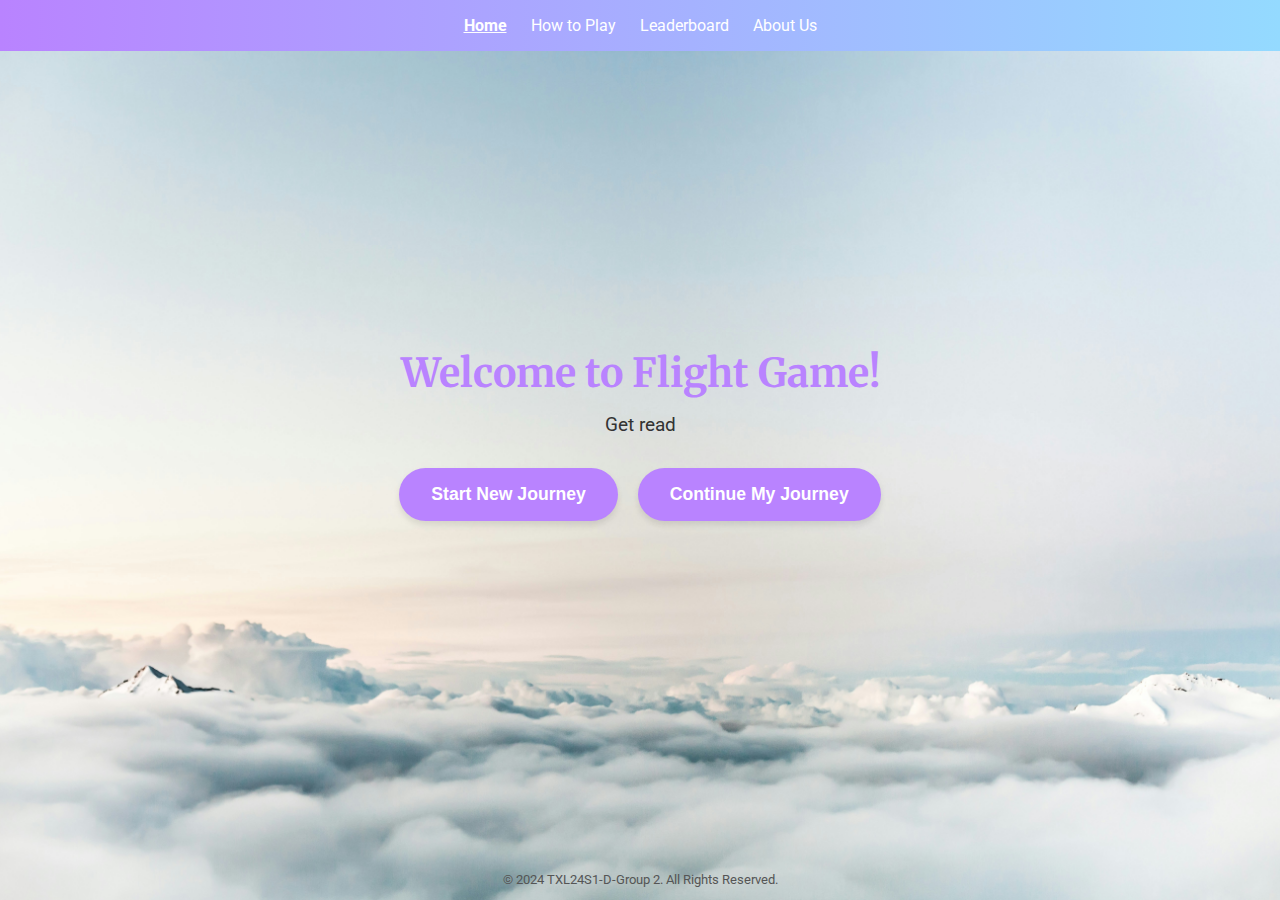
<file: web/index.html>
<!DOCTYPE html>
<html lang="en">
<head>
    <meta charset="UTF-8">
    <meta content="width=device-width, initial-scale=1.0" name="viewport">
    <title>Flight Game</title>
    <link href="styles/styles.css" rel="stylesheet">
    <script defer src="js/home.js"></script>
</head>
<body>
<header>
    <div class="nav">
        <nav>
            <ul class="nav-links">
                <li><a class="active" href="index.html">Home</a></li>
                <li><a href="how-to-play.html">How to Play</a></li>
                <li><a href="leaderboard.html">Leaderboard</a></li>
                <li><a href="about-us.html">About Us</a></li>
            </ul>
        </nav>
    </div>
</header>

<main>
    <section class="intro" id="intro">
        <div class="intro-text">
            <h2>Welcome to Flight Game!</h2>
            <p></p>
            <button class="btn" id="openRegister">Start New Journey</button>
            <button class="btn" id="openLogin">Continue My Journey</button>
        </div>
    </section>
</main>

<!-- Register Modal -->
<div class="modal" id="registerModal">
    <div class="modal-content">
        <span class="close" id="closeRegister">&times;</span>
        <h2>Create New Account</h2>
        <form action="#" class="register-form" method="POST">
            <div class="form-grid">
                <div class="form-group">
                    <label for="reg-username">Username</label>
                    <input id="reg-username" name="username" placeholder="Enter your username" required type="text">
                </div>
                <div class="form-group">
                    <label for="reg-password">Password</label>
                    <input id="reg-password" name="password" placeholder="Enter your password" required type="password">
                </div>
                <div class="form-group">
                    <label for="reg-continent">Continent</label>
                    <select id="reg-continent" name="continent" required>
                        <option disabled selected value="">Select your continent</option>
                    </select>
                </div>
                <div class="form-group">
                    <label for="reg-country">Country</label>
                    <select id="reg-country" name="country" required>
                        <option disabled selected value="">Select your country</option>
                    </select>
                </div>
                <div class="form-group form-group-wide">
                    <label for="reg-airport">Airport</label>
                    <select id="reg-airport" name="airport" required>
                        <option disabled selected value="">Select your airport</option>
                    </select>
                </div>
                <div class="form-group form-group-wide">
                    <label>Choose Your Plane</label>
                    <div class="plane-selection" id="reg-plane">
                        <input id="plane1" name="plane" type="radio" value="1">
                        <label for="plane1">
                            <img alt="Plane 1" src="images/plane-1.png">
                        </label>
                        <input id="plane2" name="plane" type="radio" value="2">
                        <label for="plane2">
                            <img alt="Plane 2" src="images/plane-2.png">
                        </label>
                        <input id="plane3" name="plane" type="radio" value="3">
                        <label for="plane3">
                            <img alt="Plane 3" src="images/plane-3.png">
                        </label>
                        <input id="plane4" name="plane" type="radio" value="4">
                        <label for="plane4">
                            <img alt="Plane 4" src="images/plane-4.png">
                        </label>
                        <input id="plane5" name="plane" type="radio" value="5">
                        <label for="plane5">
                            <img alt="Plane 5" src="images/plane-5.png">
                        </label>
                    </div>
                </div>
            </div>
            <button class="btn" type="submit">Start My Journey</button>
        </form>
    </div>
</div>

<!-- Login Modal -->
<div class="modal" id="loginModal">
    <div class="modal-content">
        <span class="close" id="closeLogin">&times;</span>
        <h2>Login</h2>
        <form action="#" class="login-form" method="POST">
            <div class="error-message" id="login-error-message" style="display: none;"></div>
            <div class="form-group">
                <label for="login-username">Username:</label>
                <input id="login-username" name="username" placeholder="Enter your username" required type="text">
            </div>
            <div class="form-group">
                <label for="login-password">Password:</label>
                <input id="login-password" name="password" placeholder="Enter your password" required type="password">
            </div>
            <button class="btn" type="submit">Continue My Journey</button>
        </form>
    </div>
</div>


<footer>
    <p>&copy; 2024 TXL24S1-D-Group 2. All Rights Reserved.</p>
</footer>

</body>
</html>
</file>
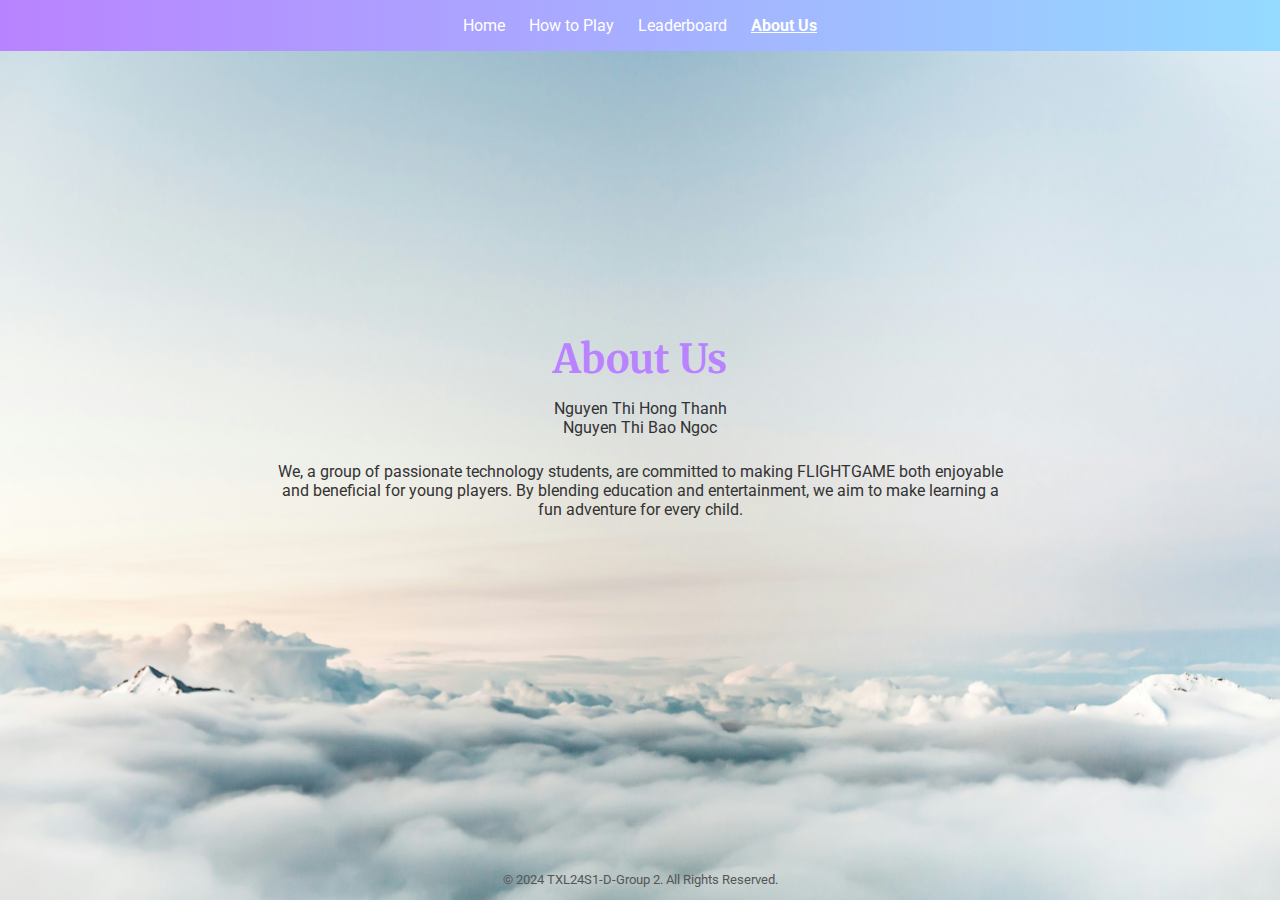
<file: web/about-us.html>
<!DOCTYPE html>
<html lang="en">
<head>
    <meta charset="UTF-8">
    <meta content="width=device-width, initial-scale=1.0" name="viewport">
    <title>About Us</title>
    <link href="styles/styles.css" rel="stylesheet">
    <link href="styles/about-us.css" rel="stylesheet">
    <script defer src="js/common.js"></script>
</head>
<body>
<header>
    <div class="nav">
        <nav>
            <ul class="nav-links">
                <li><a href="index.html" id="home">Home</a></li>
                <li><a href="how-to-play.html">How to Play</a></li>
                <li><a href="leaderboard.html">Leaderboard</a></li>
                <li><a class="active" href="about-us.html">About Us</a></li>
            </ul>
        </nav>
    </div>
</header>
<main>
    <section class="intro">
        <h2>About Us</h2>
        <p>
            Nguyen Thi Hong Thanh<br>
            Nguyen Thi Bao Ngoc
        </p>
        <p> We, a group of passionate technology students, are committed to making FLIGHTGAME both enjoyable and
            beneficial for young players. By blending education and entertainment, we aim to make learning a fun
            adventure for every child.</p>
    </section>
</main>
<footer>
    <p>&copy; 2024 TXL24S1-D-Group 2. All Rights Reserved.</p>
</footer>
</body>
</html>
</file>
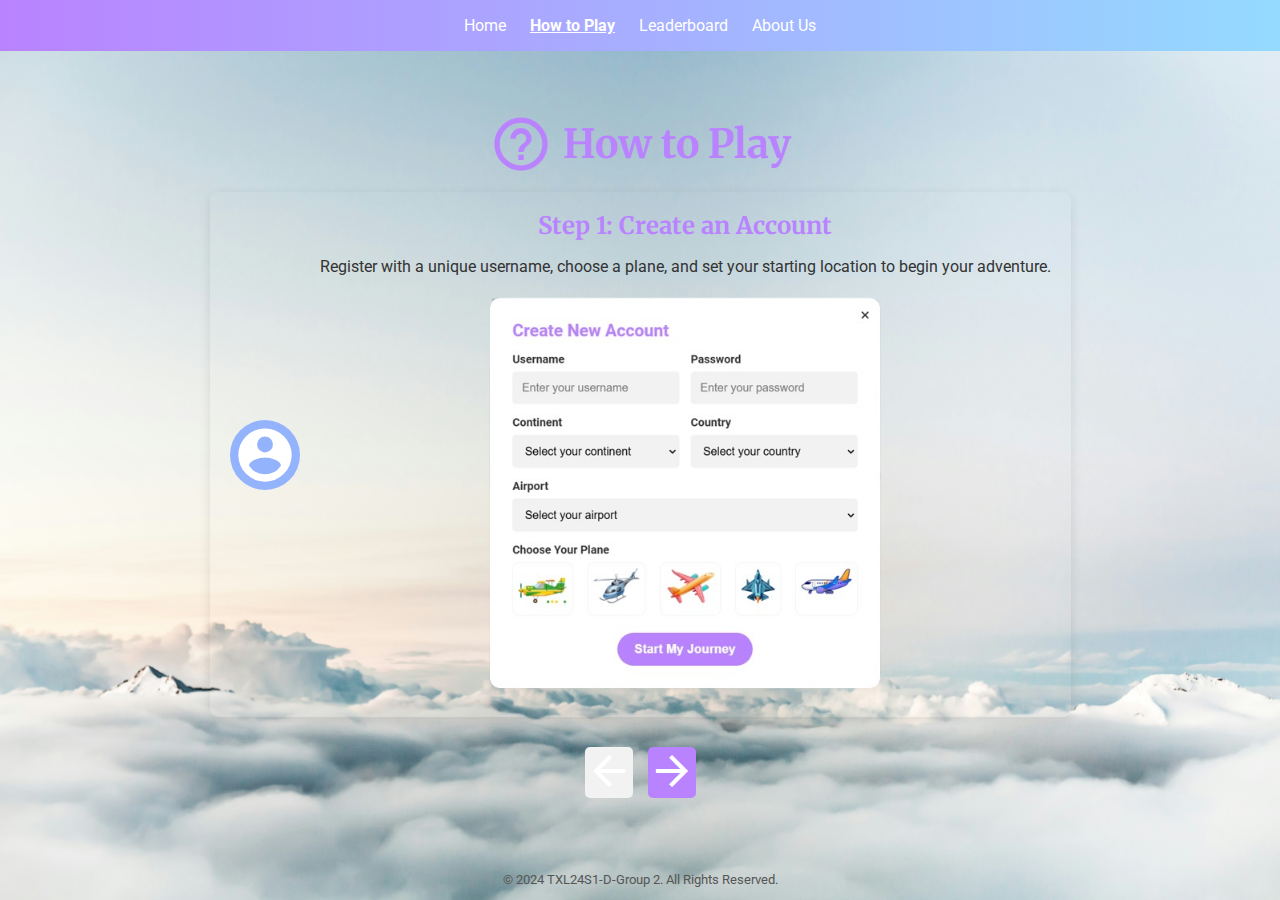
<file: web/how-to-play.html>
<!DOCTYPE html>
<html lang="en">
<head>
    <meta charset="UTF-8">
    <meta content="width=device-width, initial-scale=1.0" name="viewport">
    <title>How to Play</title>
    <link href="styles/styles.css" rel="stylesheet">
    <link href="styles/how-to-play.css" rel="stylesheet">
    <link href="https://fonts.googleapis.com/icon?family=Material+Icons" rel="stylesheet">
    <script defer src="js/how-to-play.js"></script>
</head>
<body>
<header>
    <div class="nav">
        <nav>
            <ul class="nav-links">
                <li><a href="index.html" id="home">Home</a></li>
                <li><a class="active" href="how-to-play.html">How to Play</a></li>
                <li><a href="leaderboard.html">Leaderboard</a></li>
                <li><a href="about-us.html">About Us</a></li>
            </ul>
        </nav>
    </div>
</header>
<main>
    <section class="how-to-play">
        <h2><i class="material-icons">help_outline</i> How to Play</h2>

        <!-- Steps Container -->
        <div class="step-container" id="step-container"></div>

        <!-- Navigation Buttons -->
        <div class="nav-buttons">
            <button class="nav-btn" disabled id="prev-btn">
                <i class="material-icons">arrow_back</i>
            </button>

            <button class="nav-btn" id="next-btn">
                <i class="material-icons">arrow_forward</i>
            </button>
        </div>
    </section>
</main>
<footer>
    <p>&copy; 2024 TXL24S1-D-Group 2. All Rights Reserved.</p>
</footer>
</body>
</html>
</file>
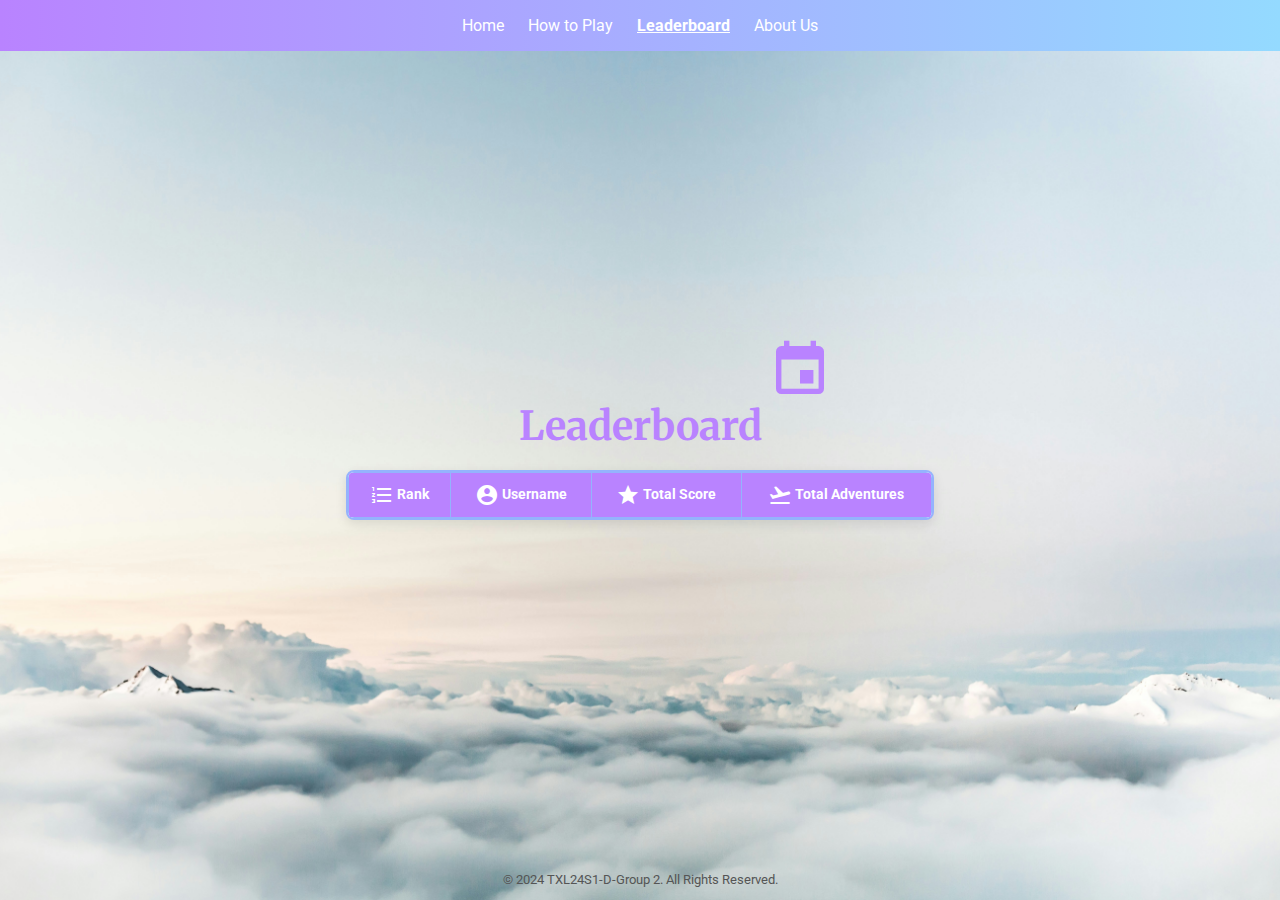
<file: web/leaderboard.html>
<!DOCTYPE html>
<html lang="en">
<head>
    <meta charset="UTF-8">
    <meta content="width=device-width, initial-scale=1.0" name="viewport">
    <title>Leaderboard</title>
    <link href="styles/styles.css" rel="stylesheet">
    <link href="styles/leaderboard.css" rel="stylesheet">
    <link href="https://fonts.googleapis.com/icon?family=Material+Icons" rel="stylesheet">
    <script defer src="js/leaderboard.js"></script>
</head>
<body>
<header>
    <div class="nav">
        <nav>
            <ul class="nav-links">
                <li><a href="index.html" id="home">Home</a></li>
                <li><a href="how-to-play.html">How to Play</a></li>
                <li><a class="active" href="leaderboard.html">Leaderboard</a></li>
                <li><a href="about-us.html">About Us</a></li>
            </ul>
        </nav>
    </div>
</header>
<main>
    <section class="intro">
        <h2><i class="material-icons">emoji_events</i> Leaderboard</h2>

        <!-- Scrollable Table Container -->
        <div class="table-container">
            <table id="leaderboard-table">
                <thead>
                <tr>
                    <th><i class="material-icons">format_list_numbered</i> Rank</th>
                    <th><i class="material-icons">account_circle</i> Username</th>
                    <th><i class="material-icons">star</i> Total Score</th>
                    <th><i class="material-icons">flight_takeoff</i> Total Adventures</th>
                </tr>
                </thead>
                <tbody id="leaderboard-body">
                <!-- Dynamic Content Will Be Loaded Here -->
                </tbody>
            </table>
        </div>
    </section>
</main>
<footer>
    <p>&copy; 2024 TXL24S1-D-Group 2. All Rights Reserved.</p>
</footer>
</body>
</html>
</file>
<file: web/styles/styles.css>
/* Import Google Font - Roboto */
@import url('https://fonts.googleapis.com/css2?family=Merriweather:ital,wght@0,300;0,400;0,700;0,900;1,300;1,400;1,700;1,900&family=Roboto:ital,wght@0,100;0,300;0,400;0,500;0,700;0,900;1,100;1,300;1,400;1,500;1,700;1,900&display=swap');


/* General Reset */
* {
    margin: 0;
    padding: 0;
    box-sizing: border-box;
}

/* Colors */
:root {
    --purple: #B983FF;
    --blue1: #94B3FD;
    --blue2: #94DAFF;
    --blue3: #99FEFF;
    --white: #ffffff;
    --black: #333333;
    --gray: #f2f2f2;
}

/* Body and Fonts */
body {
    display: flex;
    flex-direction: column;
    min-height: 100vh;
    font-family: 'Roboto', sans-serif;
    background-color: var(--blue3);
    color: var(--black);
    line-height: 1.2;
    background-image: url('../images/bg.jpg'); /* Add the background image URL here */
    background-size: cover; /* Make sure the image covers the whole screen */
    background-position: center center; /* Center the image */
    background-attachment: fixed; /* Keep the background fixed when scrolling */

    /* Custom Plane Cursor */
    cursor: url('../images/plane-cursor.png'), auto;
    transition: all 0.3s ease;
}

/* Header */
header {
    background: linear-gradient(to right, var(--purple), var(--blue2));
    color: var(--white);
    padding: 1rem 2rem;
    position: sticky;
    top: 0;
    z-index: 1000;
}

/* Navigation */
header .nav {
    /*padding: 15px 30px;*/
}

header .nav nav {
    display: flex;
    justify-content: center;
    align-items: center;
    position: relative;
}

header nav ul {
    list-style: none;
    display: flex;
    gap: 1.5rem;
    padding: 0;
    margin: 0;
}

header nav a {
    text-decoration: none;
    color: var(--white);
}

header nav a:hover {
    font-weight: bold;
    /*text-decoration: underline;*/
}

header nav a.active {
    padding-bottom: 0.2rem;
    font-weight: bold;
    text-decoration: underline;
}

/* Logout Icon Style */
.logout-btn {
    position: absolute;
    right: 20px;
    background: transparent;
    border: none;
    color: var(--white);
    font-size: 1rem;
    cursor: pointer;
    display: flex;
    align-items: center;
    gap: 5px;
}

.logout-btn:hover {
    color: var(--blue1);
}

/* Main Section Styles */
main {
    flex: 1;
    display: flex;
    flex-direction: column;
    justify-content: center;
    align-items: center;
    text-align: center;
    padding: 3rem 1.5rem;
}

/* Main Intro Section */
.intro {
    max-width: 800px;
    padding: 2rem;
    margin-bottom: 2rem;
}

/* Header Inside Main */
.intro h2 {
    font-family: "Merriweather", serif;
    font-size: 2.5rem;
    color: var(--purple);
    margin-bottom: 1rem;
}

.intro p {
    font-size: 1.2rem;
    margin-bottom: 1.5rem;
    color: var(--black);
}

/* Interactive Buttons */
.intro .btn {
    margin: 0.5rem;
    padding: 1rem 2rem;
    background-color: var(--purple);
    color: var(--white);
    border: none;
    border-radius: 50px;
    /*cursor: pointer;*/
    cursor: url('../images/plane-cursor.png'), auto;
    font-size: 1.1rem;
    font-weight: bold;
    box-shadow: 0 4px 6px rgba(0, 0, 0, 0.1);
    transition: background 0.3s ease, box-shadow 0.3s ease;
    /*text-transform: uppercase;*/
}

.intro .btn:hover {
    background-color: var(--blue1);
    box-shadow: 0 6px 10px rgba(0, 0, 0, 0.2);
}

/* Responsive Adjustments */
@media (max-width: 768px) {
    .intro {
        padding: 1.5rem;
    }

    .feature-section {
        grid-template-columns: 1fr;
        gap: 1rem;
    }

    .intro .btn {
        padding: 0.8rem 1.5rem;
    }

    .feature-card {
        padding: 1.5rem;
    }
}

/* Modal Styles */
.modal {
    display: none;
    position: fixed;
    z-index: 1000;
    top: 0;
    left: 0;
    width: 100%;
    height: 100%;
    background-color: rgba(0, 0, 0, 0.5);
    justify-content: center;
    align-items: center;
}

.modal-content {
    background-color: var(--white);
    padding: 2rem;
    border-radius: 15px;
    max-width: 550px;
    width: 90%;
    max-height: 90vh;
    overflow-y: auto;
    position: relative;
    box-shadow: 0 8px 16px rgba(0, 0, 0, 0.2);
    animation: fadeIn 0.3s ease;
}

@keyframes fadeIn {
    from {
        opacity: 0;
        transform: scale(0.9);
    }
    to {
        opacity: 1;
        transform: scale(1);
    }
}

.modal-content h2 {
    margin-bottom: 1rem;
    color: var(--purple);
}

.modal-content .close {
    position: absolute;
    top: 10px;
    right: 15px;
    font-size: 1.5rem;
    color: var(--black);
    cursor: pointer;
    /*cursor: url('../images/plane-cursor.png'), auto;*/
    transition: color 0.3s ease;
}

.modal-content .close:hover {
    color: var(--black);
}

/* Form Styling */
.register-form,
.login-form {
    display: flex;
    flex-direction: column;
    gap: 1rem;
}

.form-grid {
    display: grid;
    grid-template-columns: 1fr 1fr;
    gap: 1rem;
}

.form-group {
    display: flex;
    flex-direction: column;
}

/* Wide field for the Airport */
.form-group-wide {
    grid-column: span 2; /* Make the field span across two columns */
}

.register-form label,
.form-group label {
    font-weight: bold;
    margin-bottom: 0.5rem;
}

.form-group input,
.form-group select {
    padding: 0.8rem;
    border: 1px solid var(--gray);
    border-radius: 5px;
    font-size: 1rem;
    background-color: var(--gray);
}

.form-group input:focus,
.form-group select:focus {
    border-color: var(--purple);
    outline: none;
}

/* Plane Selection */
.plane-selection {
    display: flex;
    justify-content: space-between;
    gap: 0.5rem;
}

.plane-selection input {
    opacity: 0;
    position: absolute;
    width: 0;
    height: 0;
}

.plane-selection label {
    outline: none;
    display: flex;
    flex-direction: column;
    align-items: center;
    /*cursor: pointer;*/
    cursor: url('../images/plane-cursor.png'), auto;
    border: 1px solid var(--gray);
    padding: 0.5rem;
    border-radius: 10px;
    transition: border 0.3s ease, box-shadow 0.3s ease;
}

.plane-selection label:hover {
    border: 1px solid var(--purple);
    box-shadow: 0 4px 6px rgba(0, 0, 0, 0.1);
}

/*.plane-selection input[type="radio"] {*/
/*    display: none;*/
/*}*/

.plane-selection input[type="radio"]:checked + label {
    border: 2px solid var(--blue1);
    box-shadow: 0 4px 8px rgba(0, 0, 0, 0.15);
}

.plane-selection img {
    max-width: 70px;
    max-height: 50px;
    margin-bottom: 0.5rem;
}

.plane-selection input:focus + label img {
    border-color: #ffc107; /* Highlight the focused plane */
}

/* Submit Button */
form .btn {
    padding: 0.8rem 1.5rem;
    font-size: 1.1rem;
    font-weight: bold;
    background-color: var(--purple);
    color: var(--white);
    border: none;
    border-radius: 50px;
    /*cursor: pointer;*/
    cursor: url('../images/plane-cursor.png'), auto;
    /*text-transform: uppercase;*/
    align-self: center;
    transition: background-color 0.3s ease, box-shadow 0.3s ease;
}

form .btn:hover {
    background-color: var(--blue1);
    box-shadow: 0 4px 6px rgba(0, 0, 0, 0.15);
}

.error-message {
    color: red;
    font-size: 0.875rem;
    margin-top: 5px;
}

/* Login Modal */
.modal-content h2 {
    margin-bottom: 1rem;
    color: var(--purple);
}

.login-form {
    display: flex;
    flex-direction: column;
    gap: 1rem;
    text-align: left;
    width: 100%;
}

.login-form .form-group {
    display: flex;
    flex-direction: column;
}

.login-form .form-group label {
    font-weight: bold;
    margin-bottom: 0.5rem;
}

.login-form .form-group input {
    padding: 0.8rem;
    border: 1px solid var(--gray);
    border-radius: 5px;
    font-size: 1rem;
    background-color: var(--gray);
    transition: border 0.3s ease;
}

.login-form .form-group input:focus {
    border-color: var(--purple);
    outline: none;
}

.login-form .btn {
    padding: 0.8rem 1.5rem;
    font-size: 1.1rem;
    font-weight: bold;
    background-color: var(--purple);
    color: var(--white);
    border: none;
    border-radius: 50px;
    /*cursor: pointer;*/
    cursor: url('../images/plane-cursor.png'), auto;
    /*text-transform: uppercase;*/
    align-self: center;
    transition: background-color 0.3s ease, box-shadow 0.3s ease;
}

.login-form .btn:hover {
    background-color: var(--blue1);
    box-shadow: 0 4px 6px rgba(0, 0, 0, 0.15);
}

/* Footer */
footer {
    text-align: center;
    font-size: 0.8rem;
    /*background: var(--purple);*/
    /*background: #f8f9fa;*/
    /*color: var(--white);*/
    color: #555;
    padding: 0.8rem;
    margin-top: auto; /* Ensures it stays at the bottom */
}

/* Responsive Adjustments */
@media (max-width: 768px) {
    .form-grid {
        grid-template-columns: 1fr;
    }
}
</file>
<file: web/styles/about-us.css>
.intro p {
    font-size: 1rem;
    margin-bottom: 1.5rem;
    color: var(--black);
}
</file>
<file: web/styles/how-to-play.css>
.how-to-play h2 {
    font-family: "Merriweather", serif;
    font-size: 2.5rem;
    color: var(--purple);
    text-align: center;
    margin-bottom: 1rem;
    display: flex;
    justify-content: center;
    align-items: center;
    gap: 10px;
}

.how-to-play h2 .material-icons {
    font-size: 4rem;
}

/* Step Section */
.step-container {
    /*width: 80%;*/
    max-width: 900px;
    margin: 0 auto 30px;
}

.step {
    display: flex;
    gap: 20px;
    align-items: center;
    /*background: var(--white);*/
    padding: 20px;
    border-radius: 8px;
    box-shadow: 0 4px 12px rgba(0, 0, 0, 0.1);
}

.icon-container {
    width: 70px;
    height: 70px;
    background: var(--blue1);
    border-radius: 50%;
    display: flex;
    justify-content: center;
    align-items: center;
    color: var(--white);
    font-size: 3rem;

    .material-icons {
        font-size: 4rem;
    }
}

.content h3 {
    font-family: "Merriweather", serif;
    font-size: 1.5rem;
    color: var(--purple);
}

.content p {
    font-size: 1rem;
    color: var(--black);
    margin-top: 1rem;
}

.content img {
    width: 100%;
    max-width: 400px;
    padding-top: 1rem;
}

/* Navigation Buttons */
.nav-buttons {
    display: flex;
    justify-content: center;
    gap: 15px;
}

.nav-btn {
    background: var(--purple);
    color: var(--white);
    /*padding: 10px 20px;*/
    /*font-size: 1.2rem;*/
    border: none;
    border-radius: 5px;
    cursor: pointer;

    .material-icons {
        font-size: 3rem;
    }
}

.nav-btn:disabled {
    background: var(--gray);
    cursor: not-allowed;
}
</file>
<file: web/styles/leaderboard.css>
/* Fix for Long Table */
.table-container {
    width: 80%;
    max-height: 400px; /* Set maximum height for scrolling */
    margin: 20px auto;
    overflow-y: auto; /* Enable vertical scrolling */
    border: 2px solid var(--blue1);
    border-radius: 8px;
    background: var(--white);
    box-shadow: 0 4px 12px rgba(0, 0, 0, 0.1);
}

/* Leaderboard Table Styles */
#leaderboard-table {
    width: 100%;
    border-collapse: collapse;
    text-align: center;
}

#leaderboard-table thead {
    background: var(--purple);
    color: var(--white);
    position: sticky;
    top: 0;
}

#leaderboard-table th,
#leaderboard-table td {
    padding: 10px 15px; /* Reduced padding */
    font-size: 0.9rem; /* Smaller text size */
    border: 1px solid var(--blue1);
}

#leaderboard-table tbody tr:nth-child(odd) {
    background: var(--blue2);
}

#leaderboard-table tbody tr:nth-child(even) {
    background: var(--blue3);
}

/* Rank Badge and Icons */
.rank-badge {
    font-size: 1.2rem; /* Smaller font size */
    font-weight: bold;
    color: var(--purple);
}

.material-icons {
    vertical-align: middle;
}

.profile-icon {
    font-size: 1.8rem;
    color: var(--blue1);
}

.intro h2 .material-icons {
    font-size: 4rem;
}
</file>
